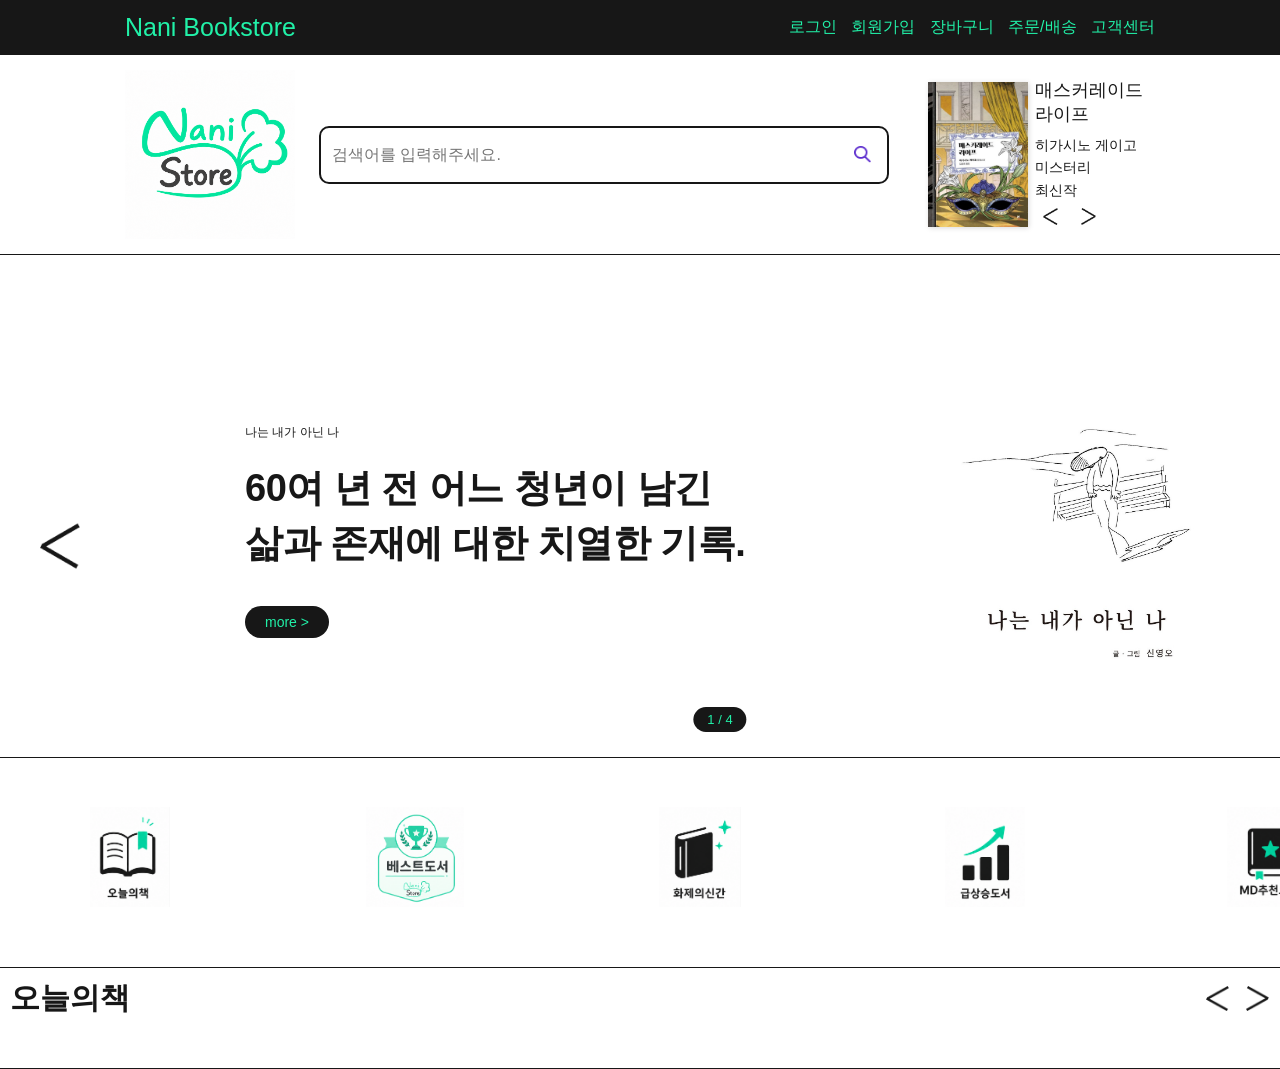
<file: index.html>
<!DOCTYPE html>
<html lang="ko">
<head>
    <meta charset="UTF-8">
    <meta name="viewport" content="width=device-width, initial-scale=1.0">
    <title>nani BOOKSTORE </title>
    <link rel="stylesheet" href="nani.css">
    <style>
        body { 
            font-family : "Pool Story", sans-serif;
            color: #171717;
            max-width: 1440px;           
            width: 100%;
            margin: 0 auto;
            background-color: white;  
        }
    </style>
</head>

<body>

<!-- 1) 매장안내 외 1440*54 -->
    <header>        
        <nav class="header_left">Nani Bookstore</nav>
        <nav class="header_right">
            <a href="#" style="color: #21f1a8;">로그인</a>
            <a href="#" style="color: #21f1a8;">회원가입</a>
            <a href="#" style="color: #21f1a8;">장바구니</a>
            <a href="#" style="color: #21f1a8;">주문/배송</a>
            <a href="#" style="color: #21f1a8;">고객센터</a>
        </nav>
    </header>
    
<!-- ===> 2) 영풍문고 검색 1440*158 <=== -->
    <div id="Main_banner">
        <div class="Main_banner_logo">
            <img src="이미지/nani_store_logo1.png" alt="로고">
        </div>
        
        <form class="Main_banner_search" action="Main_search.html" method="GET" target="_blank">
            <input type="text" id="searchInput" class="search_input" placeholder="검색어를 입력해주세요." name="keyword">
            <button type="submit" class="search_btn">
                <img src="이미지/search-icon.png" alt="검색">
            </button>            
        </form>
        
        <a class="Main_banner_book" href="#">
            <div class="Main_banner_book_img">
                <img id="main_banner_book_img" src="이미지/book-cover1.jpg" alt="MainBanner">
            </div>
            <div class="Main_banner_info">
                <div class="Main_banner_book_title">
                    <h3 id="Main_banner_title1" class="Main_book_title1">매스커레이드 라이프</h3>
                </div>
                <div class="Main_banner_book_author1">
                    <p id="Main_banner_author1" class="Main_book_author1">
                        히가시노 게이고 미스터리<br>
                        최신작
                    </p>
                </div>
                <div class="Main_banner_arrows">
                    <button type="button" id="Main_banner_prev_btn" class="main_banner_prev_btn">
                        <img src="이미지/오른쪽3.png" alt="이전">
                    </button>
                    <button type="button" id="Main_banner_next_btn" class="main_banner_next_btn">
                        <img src="이미지/왼쪽3.png" alt="다음">
                    </button>
                </div>
            </div>
        </a>
    </div>

<div id="bookList" class="book-list-container"></div>

     
<!-- ===> 3) 베스트 셀러 섹션 1440*423 <===    -->
    <div id="BestSheller_section">
        <!-- <div class="BestSheller_section_button"></div> -->
    <button type="button" id="BestSheller_btn_left" class="BestSheller_left_btn">
        <img src="이미지/오른쪽3.png">
        <span class="BestSheller_slider_left"></span>
    </button>
    <button type="button" id="BestSheller_btn_right" class="BestSheller_right_btn">
        <img src="이미지/왼쪽3.png">
        <span class="BestSheller_slider_right"></span>
    </button>
    
    <div class="BestSheller_slider_container">
        <a class="BestSheller_section_show" href="#">
            <div class="BestSheller_text_box">
                <span class="BestSheller_sub_title">나는 내가 아닌 나</span>
                
                <h2 class="BestSheller_main_title">
                    <span>60여 년 전 어느 청년이 남긴</span> <span>삶과 존재에 대한 치열한 기록.</span> </h2>
                
                <span class="BestSheller_more_btn">more &gt;</span>
            </div>
            <div class="BestSheller_img">
                <img src="이미지/BestSheller1_나는 내가 아닌 나.jpg" alt="나는 내가 아닌 나">
            </div>                
        </a>
    </div>  <div class="BestSheller_page">
        <span>4</span> / <span>4</span>
    </div> 
</div>


   <!-- ===> 4) 신간도서 외 1440*210 <===  -->
    <div id="Book_index">
        <a class="Book_index_section" href="#">
            <img class="Book_index_cover" src="이미지/오늘의책.png" alt="오늘의책">
            <p class="Book_index_name"></p>
        </a>
        <a class="Book_index_section" href="#">
            <img class="Book_index_cover" src="이미지/베스트도서.png" alt="베스트도서">
            <p class="Book_index_name"></p>
        </a>
        <a class="Book_index_section" href="#">
            <img class="Book_index_cover" src="이미지/화제의신간.png" alt="화제의신간">
            <p class="Book_index_name"></p>
        </a>
        <a class="Book_index_section" href="#">
            <img class="Book_index_cover" src="이미지/급상승도서.png" alt="급상승도서">
            <p class="Book_index_name"></p>
        </a>
        <a class="Book_index_section" href="#">
            <img class="Book_index_cover" src="이미지/md추천도서.png" alt="MD추천도서">
            <p class="Book_index_name"></p>
        </a>
    </div>
    
    <!-- ===> 5) 오늘의 책 1440*530 <=== -->
    <div id="Today_book">
        <div class="Today_book_header">
            <h2 class="Today_book_title">오늘의책</h2>
            <div class="Today_book_nav">
            <button id="prev-btn" class="nav-btn"><img src="이미지/오른쪽3.png"></button>
            <button id="next-btn" class="nav-btn"><img src="이미지/왼쪽3.png"></button>
            </div>
        </div>
    
        <div class="Today_book_list" id="book-list-container"></div>
    </div>

    

</body>
<script src="Main_banner.js"></script>  
<script src="Bestsheller.js"></script>
<script src="Kakao_shsearch.js"></script>
<script src="Todaybook.js"></script>
</html>
</file>
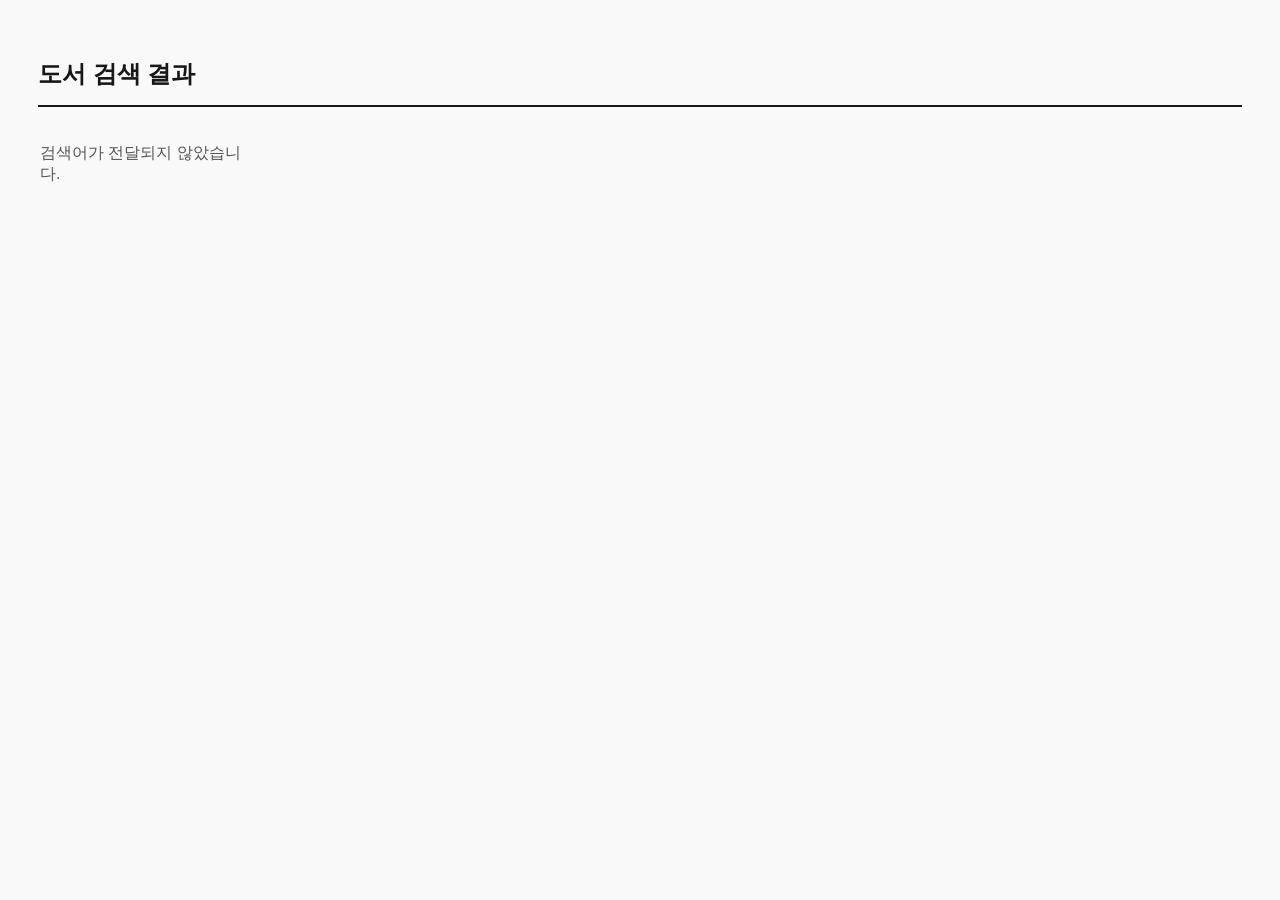
<file: Main_search.html>
<!DOCTYPE html>
<html lang="ko">
<head>
    <meta charset="UTF-8">
    <title>검색 결과 - Nani Bookstore</title>
    <style>
        body { font-family: sans-serif; padding: 30px; background-color: #f9f9f9; }
        h2 { border-bottom: 2px solid #171717; padding-bottom: 15px; color: #171717; margin-bottom: 20px; }
        
        .book-list-container {
            display: grid;
            grid-template-columns: repeat(auto-fill, minmax(200px, 1fr));
            gap: 30px;
            max-width: 1200px;
            margin: 0 auto;
        }
        .book-card {
            border: 1px solid #eee; padding: 20px; border-radius: 8px;
            text-align: center; background-color: #fff;
            box-shadow: 0 2px 8px rgba(0,0,0,0.06);
            transition: transform 0.2s;
        }
        .book-card:hover { transform: translateY(-5px); }
        .book-thumbnail { max-width: 120px; height: 174px; object-fit: cover; margin-bottom: 15px; box-shadow: 1px 1px 4px rgba(0,0,0,0.15); }
        .book-title { font-weight: bold; font-size: 15px; margin: 10px 0 5px; color: #171717; white-space: nowrap; overflow: hidden; text-overflow: ellipsis; }
        .book-authors { font-size: 13px; color: #666; margin-bottom: 8px; white-space: nowrap; overflow: hidden; text-overflow: ellipsis; }
        .book-price { font-size: 15px; color: #e65100; font-weight: bold; }
        .no-result { font-size: 16px; color: #555; }
    </style>
</head>
<body>

    <h2>도서 검색 결과</h2>
    <div id="searchResultList" class="book-list-container">
        <p>검색 결과를 불러오는 중입니다...</p>
    </div>

    <script>
        // 🟢 아까 메인 화면에서 "검색이 정말 잘 되던" 진짜 카카오 REST API 키를 넣어주세요.
        const API_KEY = "700ebf4ec991a549ab74fa9d95364239"; 

        // 1. 주소창 뒷부분(?keyword=검색어)에서 값을 온전히 꺼냅니다.
        const urlParams = new URLSearchParams(window.location.search);
        const query = urlParams.get('keyword');

        if (query) {
            document.title = `'${query}' 검색 결과 - Nani Bookstore`;
            document.querySelector('h2').innerText = `'${query}'에 대한 검색 결과`;
            
            // 2. 카카오 API 호출 함수 실행
            fetchBooks(query);
        } else {
            document.getElementById('searchResultList').innerHTML = "<p class='no-result'>검색어가 전달되지 않았습니다.</p>";
        }

        // 🟢 아까 메인 창에서 성공했던 바로 그 오리지널 API 셋팅입니다.
        function fetchBooks(searchQuery) {
            fetch(`https://dapi.kakao.com/v3/search/book?query=${encodeURIComponent(searchQuery)}&size=12`, {
                headers: {
                    Authorization: `KakaoAK ${API_KEY}`
                }
            })
            .then(res => {
                if (!res.ok) throw new Error("네트워크 응답 오류");
                return res.json();
            })
            .then(data => {
                const container = document.getElementById('searchResultList');
                container.innerHTML = ""; // 로딩 메세지 초기화

                if (!data.documents || data.documents.length === 0) {
                    container.innerHTML = `<p class="no-result">검색 결과가 없습니다...</p>`;
                    return;
                }

                data.documents.forEach(book => {
                    // 1. div 대신 전체를 감싸는 a 태그(링크)로 카드를 생성합니다.
                    const card = document.createElement("a");
                    card.className = "book-card";

                    // 2. 카카오에서 제공하는 책 상세 URL을 타겟으로 지정하고, 새 창(_blank)으로 열리게 세팅합니다.
                    card.href = book.url; 
                    card.target = "_blank";
                    card.style.textDecoration = "none"; // 밑줄 제거
                    card.style.display = "block";       // 영역 클릭 활성화
                    
                    const thumbnail = book.thumbnail ? book.thumbnail : "https://via.placeholder.com/120x174?text=No+Image";
                    const price = book.price ? `${book.price.toLocaleString()}원` : "가격 정보 없음";
                    const authors = book.authors.length > 0 ? book.authors.join(", ") : "저자 미상";

                    card.innerHTML = `
                        <img class="book-thumbnail" src="${thumbnail}" alt="${book.title}">
                        <div class="book-title" title="${book.title}">${book.title}</div>
                        <div class="book-authors">${authors}</div>
                        <div class="book-price">${price}</div>
                    `;
                    container.appendChild(card);
                });
            })
            .catch(err => {
                console.error("API 로딩 에러:", err);
                document.getElementById('searchResultList').innerHTML = "<p class='no-result'>데이터를 불러오는 중 오류가 발생했습니다.<br>Main_search.html 파일 내부의 API_KEY를 다시 확인해주세요.</p>";
            });
        }
    </script>
</body>
</html>
</file>
<file: nani.css>
/* 인디펍 https://indiepub.kr/?srsltid=AfmBOoo4lbbGEXg4BHDMEhC1bFK8vUUKnAmv8wyfa_umPM8OH6b2sowH */

a {
    text-decoration: none; /* 링크 처리된 제목과 설명의 밑줄을 지우고 글자색을 깔끔하게 통일 */
    /* color: #333; 🎈색상 바꾸기*/
}
/* ===> 1) 매장안내 외 1440*54 <=== */
header {
    height: 54px;
    padding-left: 125px; 
    padding-right: 125px;                  
    display : flex;                       /* 한 줄로 정렬 */
    justify-content: space-between; /* 왼쪽 그룹은 왼쪽 끝, 오른쪽 그룹은 오른쪽 끝으로 */
    border-bottom: 1px solid #171717;      /* 하단 구분선  🎈구분선 색상 변경하기  */
    align-items: center;                  /* 상하 정중앙 정렬 */
    background-color: #171717;
}

.header_left {  
    font-size: 25px;  
    color: #21f1a8;    
}

.header_right {
    word-spacing: 10px;  
    color: #21f1a8;
}


/* ===> 2) 영풍문고 검색 1440*200 <=== */
#Main_banner {
    /* width: 100%; */
    padding-left: 125px; 
    padding-right: 125px; 
    height: 200px;                  
    display : flex;                       /* 한 줄로 정렬 */
    align-items: center;                  /* 상하 정중앙 정렬 */
    justify-content: space-between;       /* 왼쪽 그룹은 왼쪽 끝, 오른쪽 그룹은 오른쪽 끝으로 */    
    box-sizing: border-box;
    /* margin: 0 auto;                        화면 중앙 정렬 */
    border-bottom: 1px solid #171717;      /* 하단 구분선  🎈구분선 색상 변경하기  */
}

.Main_banner_logo {
    width: 15%; 
    display: flex;  
    align-items: center;   
}

.Main_banner_logo img{
    width: 110%;
    max-width: 180%;
    height: auto;
    object-fit: contain;
    display: block;
}

.Main_banner_search {
    width: 55%;                      /* 검색창 전체 가로 길이 고정 */
    height: 54px;                    /* 검색창 높이 고정 */
    display: flex;
    align-items: center;   
    border: 2px solid #171717;     /* 검색창 테두리 색상 */
    border-radius: 10px;             /* 검색창 모서리 둥글게 */   
    overflow: hidden;  
    /* padding: 0 15px;                 양 끝에만 최소한의 여백 부여 */
    /* box-sizing: border-box;          패딩이 크기에 영향을 주지 않도록 설정 */
}

.search_input{
    width: 90%;
    border: none;                           /* 안쪽 네모난테두리 제거*/    
    outline: none;                          /* 클릭 시 파란 테두리 제거 */
    padding: 2%;                             /* 인풋 자체 여백을 없애서 테두리 끝까지 밀착 */ 
    flex-grow: 1;                           /* 남은 공간을 입력창이 꽉 채움 */
    /* height: 100%;                           검색차 세로 높이를 100% 꽉 채움     */
    font-size: 1rem;
    /* letter-spacing: -0.04em;                글자 간격 설정(한국어 검색어 가독성을 위해 자간을 좁힘 */
    background-color: transparent;          /* 배경 투명하게 */
}

.search_btn{
    width: 50px;
    border: none;
    background: transparent;   /* 배경 제거 */
    cursor: pointer;
    display: flex;
    justify-content: center;
    align-items: center;
    padding: 0;
}

.search_btn img {
    width : 35%;
    height: 35%;
    object-fit: contain;
}


.Main_banner_book {
    width: 22%;
    display: flex;
    align-items: center;                  /* 세로 가운데 정렬 */
    /* position: relative;                   내부 요소(제목, 작가) 들의 좌표 배치를 위한 기준점 지정 */
    text-decoration: none;    
}

/* 책 이미지를 감싸는 바깥 네모 박스 */
.Main_banner_book_img {
    width: 100px;                          /* 감싸는 부모 박스 가로 고정 */
    flex-shrink: 0;                       /* 화면이 줄어들어도 책 이미지가 찌그러지지 않도록 고정 */
    /* overflow: hidden;                     넘치는 자식 이미지 잘라내기 */
    box-shadow: 1px 1px 5px rgba(0,0,0,0.15); /* 부드러운 책 그림자 효과 */ 
}

.Main_banner_book_img img {
    width: 100%;
    display: block;
    /* height: auto; */
}

/* 책 정보 텍스트 영역 (제목+저자) */
.Main_banner_info {
    margin-left: 7px;
    display: flex;
    flex-direction: column;
    justify-content: center;
    flex: 1;
    height: 150px;
}

.Main_banner_book_title h3{
    font-size: 18px;
    margin: 0 0 8px;
    color: #171717;
    font-weight: 500;
}

.Main_banner_book_author1 p{
    font-size: 14px;
    line-height:1.6;
    margin: 0;
    color: #171717;
}

.Main_banner_arrows{
    /* position:absolute; */
    /* right:0; */
    /* bottom:0; */
    display:flex;
    gap:8px;
    margin-top: auto;    
}
.Main_banner_arrows button {
    background: none; /* 회색 배경 제거 */
    border: none; /* 기본 테두리 제거 */
    padding: 0; /* 내부 여백 제거 */
    outline: none; /* 클릭시 나오는 아웃라인 제거 */
    
    /* 화살표 배치를 위한 정렬 설정 */}

 /* 좌우 화살표 크기 줄이기 */
 .Main_banner_arrows button img {
    width: 15px;           /* 화살표 가로 크기 (원하는 크기로 조절 가능) */
    height: auto;          /* 비율에 맞춰 세로 크기 자동 조절 */
    object-fit: contain;
}

.main_banner_prev_btn,
.main_banner_next_btn{
    width: 30px;
    height: 30px;
    aspect-ratio:50%;
    /* border:1px solid #ddd; */
    /* background:#fff; */
    cursor:pointer;
    font-size: 18px;
    /* background-color: #21f1a8; */
    /* color: #171717 ; */
    font-weight: bold;
    display: flex;
    border: none;
    justify-content: center;            /* 가로 가운데 */
    align-items: center;                /* 세로 가운데 */
}

/* 메인 배너 아래에 뿌려질 검색 결과 도서 바둑판(Grid) 스타일  */
.book-list-container {
    display: grid;
    grid-template-columns: repeat(auto-fill, minmax(200px, 1fr)); /* 화면 크기에 맞게 자동으로 바둑판 정렬 */
    gap: 30px; /* 카드와 카드 사이 간격 */
    max-width: 1200px;
    margin: 40px auto; /* 중앙 정렬 및 위아래 여백 */
    padding: 0 20px;
    box-sizing: border-box;
}

.book-card {
    border: 1px solid #eee; 
    padding: 20px; 
    border-radius: 8px;
    text-align: center; 
    background-color: #fff;
    box-shadow: 0 2px 8px rgba(0,0,0,0.06);
    
    transition: transform 0.2s, box-shadow 0.2s; 
    
    /* 상세페이지 링크 이동을 위해 필수로 들어가야 하는 마우스/클릭 설정 */
    cursor: pointer;          /* 마우스 올리면 손가락 모양 표시 */
    text-decoration: none;    /* 기본 파란색 밑줄 원천 차단 */
    display: block;           /* 카드 전체 영역 클릭 가능하도록 지정 */
}

.book-card:hover {
    transform: translateY(-5px); /* 마우스 올리면 살짝 뜨는 효과 */
    box-shadow: 0 5px 15px rgba(0,0,0,0.1);
}

.book-thumbnail {
    max-width: 120px;
    height: 174px;
    object-fit: cover;
    margin-bottom: 15px;
    box-shadow: 1px 1px 4px rgba(0,0,0,0.15);
}

.book-title {
    font-weight: bold;
    font-size: 15px;
    margin: 10px 0 5px;
    color: #171717;
    white-space: nowrap;
    overflow: hidden;
    text-overflow: ellipsis; /* 제목 너무 길면 ... 처리 */
}

.book-authors {
    font-size: 13px;
    color: #666;
    margin-bottom: 8px;
    white-space: nowrap;
    overflow: hidden;
    text-overflow: ellipsis;
}

.book-price {
    font-size: 15px;
    color: #e65100; /* 가격 강조 색상 */
    font-weight: bold;
}



/* ===> 3) 베스트 셀러 섹션 1440*423 <=== */
/* 1. 전체 섹션 및 기본 레이아웃 스타일링 */
#BestSheller_section {                     
    position: relative;
    width: 1440px;                 /* 1440px 규격 고정 */
    height: 423px;
    margin: 0 auto;                /* 화면 정중앙에 배치 */
    padding: 0 125px; 
    box-sizing: border-box;                
    display: flex;                         
    align-items: center;           /* 내부 자식 요소들 세로 정중앙 */
    justify-content: center;       /* 콘텐츠 영역을 수평 정중앙으로 밀어넣기 */
    overflow: hidden;
    border-bottom: 1px solid #171717;     
    
    border-left: none !important;         
    border-right: none !important;        
}
/* 슬라이더 컨테이너 (정중앙 배치의 핵심) */
.BestSheller_slider_container {
    width: 950px !important;       /* 양쪽 화살표 안쪽의 콘텐츠가 모일 가로폭 강제 고정 */
    height: 100%;
    position: relative;
    display: flex;
    align-items: center;
}

/* 링크 영역 (텍스트 좌측, 이미지 우측 균형 정렬) */
.BestSheller_section_show {
    width: 100%;
    height: 100%;
    display: flex;
    justify-content: space-between; /* 950px 폭 안에서 글씨와 이미지를 양극단으로 배치 */
    align-items: center;
    text-decoration: none;
    color: #171717;
    padding-top:0 ;
}

/* 2. 왼쪽 글씨 순차 애니메이션 (animation-delay) */
.BestSheller_text_box {
    width: 550px;                  /* 텍스트 박스 고유 영역 확보 */
    display: flex;
    flex-direction: column;
    justify-content: center;    
    height: 100%;              /* ★ 추가 */
    transform: translateY(-15px); /* ★ 추가 */
}

/* 서브 타이틀 ("나는 내가 아닌 나") - [1등 등장] */
.BestSheller_sub_title {
    font-size: 12px;
    color: #171717;
    margin-bottom: 20px;
    opacity: 0;
    animation: fadeInUpStack 0.8s forwards; 
}

/* 메인 타이틀 전체 wrap */
.BestSheller_main_title {
    margin: 0 0 35px 0;
}

/* 메인 타이틀 줄바꿈 <span> */
.BestSheller_main_title span {
    display: block;
    font-size: 38px;
    font-weight: 700;
    line-height: 1.45;
    letter-spacing: -0.5px;
    opacity: 0;
}

/* 메인 타이틀 첫 번째 줄 ("60여 년 전 어느 청년이 남긴") -[2등 등장] */
.BestSheller_main_title span:nth-child(1) {
    animation: fadeInUpStack 0.8s forwards 0.6s; 
}

/* 메인 타이틀 두 번째 줄 ("삶과 존재에 대한 치열한 기록.") - [3등 등장] */
.BestSheller_main_title span:nth-child(2) {
    animation: fadeInUpStack 0.8s forwards 1.2s; 
}

/* 더보기 버튼 ("more >") - [4등 최종 등장] */
.BestSheller_more_btn {
    display: inline-block;
    width: fit-content;
    padding: 8px 20px;
    background-color: #171717;
    color: #21f1a8;
    border-radius: 20px;
    font-size: 14px;
    font-weight: 500;
    opacity: 0;
    animation: fadeInUpStack 0.6s forwards 2.0s; 
}

/* 3. 오른쪽 이미지 스타일링 - [글씨 뜰 때 같이 안착] */
/* 3. 오른쪽 이미지 스타일링 (사이즈 업!) */
.BestSheller_img {
    width: 320px;                  /* 이미지 박스 고유 너비 확보 */
    opacity: 0;  
    animation: fadeInRight 0.8s forwards 0.3s; 
    border: none transparent !important;
    box-shadow: none !important;          
    display: flex;
    justify-content: flex-end;     /* 이미지를 우측 끝으로 밀착 */
    align-items: center;
}

.BestSheller_img img {
    height: 340px !important;      /* 왜소했던 책 크기를 340px로 시원하게 확대 */
    width: auto !important;        /* 비율 깨짐 방지 */
    display: block;
    border: none !important;              
}

/* 4.좌우 버튼 및 하단 페이지 번호 */
.BestSheller_left_btn, 
.BestSheller_right_btn {
    position: absolute;
    top: 50%;
    transform: translateY(-50%);
    background: none;   
    cursor: pointer;        
    z-index: 10;
    padding: 0;
    outline: none;            
    border: none !important;  
}

.BestSheller_left_btn { left: 40px; }
.BestSheller_right_btn { right: 40px; }

/* 희미한 검정(회색) 기본 화살표 가상 요소 가리기 */
/* span 태그나 가상 요소(::after, ::before)로 들어간 검정 화살표를 안 보이게 처리합니다. */
.BestSheller_slider_left,
.BestSheller_slider_right,
.BestSheller_left_btn::after,
.BestSheller_left_btn::before,
.BestSheller_right_btn::after,
.BestSheller_right_btn::before {
    display: none !important;    /* 혹시 모를 잔여 화살표 요소 완전히 숨김 */
}

/*민트색 화살표 이미지 크기 조절 */
.BestSheller_left_btn img,
.BestSheller_right_btn img {
    width: 40px;            
    height: auto;
    display: block;
}

/* 하단 페이지 표시 (4 / 4) */
.BestSheller_page {
    position: absolute;
    bottom: 25px;
    left: 50%;
    transform: translateX(-50%);
    background: #171717;
    padding: 5px 14px;
    border-radius: 15px;
    font-size: 13px;
    color: #21f1a8;
    font-weight: 500;
    z-index: 10;
}

/* 5.슬라이더 컨테이너 및 내부 모든 자식 요소의 테두리 강제 제거(가이드선 예방 밀어 붙이기) */
#BestSheller_section,
#BestSheller_section *,
.BestSheller_slider_container,
.BestSheller_slider_container *,
.BestSheller_section_show,
.BestSheller_section_show * {
    border-left: none !important;
    border-right: none !important;
    outline: none !important;
    box-shadow: none !important;
}

/* 6. 애니메이션 키프레임 정의 (단일화) */
@keyframes fadeInUpStack {
    0% {
        opacity: 0;
        transform: translateY(15px); 
    }
    100% {
        opacity: 1;
        transform: translateY(0); 
    }
}

/* ===> 4) 신간도서 외 1440*210 <=== */
#Book_index { 
    height: 210px;
    padding-left: 125px; 
    padding-right: 125px;                   
    display : flex;                       /* 한 줄로 정렬 */
    justify-content: space-between; /* 왼쪽 그룹은 왼쪽 끝, 오른쪽 그룹은 오른쪽 끝으로 */
    border-bottom: 1px solid #171717;      /* 하단 구분선  🎈구분선 색상 변경하기  */
    align-items: center;   
}

.Book_index_cover {
    border: 2px solid #000;
}

.Book_index_name {
    border: 2px solid #000;
}


/* ===> 4) 신간도서 외 1440*210 <=== */
/* 전체 컨테이너 설정 */
#Book_index {
    display: flex;
    justify-content: space-between; /* 5개 요소를 좌우 균등하게 분배 */
    align-items: center;           /* 세로 가운데 정렬 */
    width: 1400px;
    height: 210px;
    margin: 0 auto;                
    box-sizing: border-box;
    background-color: #ffffff;     
    padding: 0 20px;               
}

/* 개별 섹션 링크 (a 태그) */
.Book_index_section {
    display: flex;
    flex-direction: column;        /* 이미지와 텍스트를 세로로 배치 */
    align-items: center;           
    justify-content: center;       
    text-decoration: none;         /* 링크 밑줄 제거 */
    color: #171717;                
    width: 220px;                  
    height: 100%;
    transition: transform 0.2s ease, color 0.2s ease; 
    
    /* 1. 링크 클릭 시 발생하는 테두리 선(outline) 제거 */
    outline: none;
    border: none;
}

/* 마우스 오버(Hover) 효과 */
.Book_index_section:hover {
    transform: translateY(-5px);   
    color: #007bff;                
}

/* 이미지 스타일 */
.Book_index_cover {
    width: 100px;                  
    height: 100px;                 
    object-fit: contain;           
    margin-bottom: 12px;           
    
    /* 2. 이미지 자체에 들어간 테두리 선 제거 */
    border: none;
    outline: none;
}

/* 텍스트 스타일 */
.Book_index_name {
    margin: 0;                     
    font-size: 16px;               
    font-weight: 600;              
    line-height: 1.4;
    text-align: center;            
    
    /* 3. 텍스트 요소 테두리 선(혹은 border) 확실히 제거 */
    border: none;
    outline: none;
}


/* ===> 5) 오늘의 책 1440*530 <===  */
#Today_book{
    border-bottom: 1px solid #171717;
}
.Today_book_title {
    margin: 0 !important;               /* 제목 마진 제거 */
    font-size: 30px;
    line-height: 60px;                  /* 헤더 높이와 글자 높이 일치 */
}

.Today_book_header {
    display: flex !important;           /* 강제 적용 */
    justify-content: space-between;     /* 제목은 왼쪽, 화살표는 오른쪽 끝 */
    align-items: center !important;     /* 수직 중앙 정렬 핵심 */
    width: 100%;
    height: 60px;                       /* 높이 강제 고정 */
    margin: 0 0 20px 0 !important;      /* 제목/화살표 기본 마진 제거 */
    padding: 0 10px;
    box-sizing: border-box;
}

.nav-btn {
    background: none;
    border: none;
    cursor: pointer;
    padding: 0;
    display: flex;
    align-items: center;
}

.nav-btn img {
    width: 25px;                        /* 사이즈 살짝 키움 */
    height: 25px;
    object-fit: contain;
}

.Today_book_nav {
    display: flex !important;
    align-items: center !important;
    gap: 15px;                          /* 버튼 사이 간격 */
    height: 100%;                       /* 헤더 높이 꽉 채움 */
}

.Today_book_list {
    display: flex;
    justify-content: space-between; 
    gap: 20px;
    padding-top: 20px;
}

.Today_book_section {
    /* 🛠️ 수정: 부모 컨테이너(Today_book_list)에 맞춰 유연한 너비 */
    flex: 1; 
    max-width: 250px;
    text-align: center;
    border: none;
    text-decoration: none;
    color: #171717;
    /* ✅ 추가: 이미지와 제목을 아래로 정렬하기 위한 구조 */
    display: flex;
    flex-direction: column;
}

.Today_book_cover {
    /* 🛠️ 수정: 공간에 꽉 차게 이미지 확장 */
    width: 100%;
    height: 300px;
    object-fit: contain; 
    margin-bottom: 15px;
}

.Today_book_name {
    /* ✅ 추가: 제목이 사진 바로 아래에 위치하도록 강제 */
    margin-top: auto;
    font-size: 14px;
    font-weight: bold;
}




/* border: 2px solid #000;          라인 잡기 */

/* 인디펍 https://indiepub.kr/?srsltid=AfmBOoo4lbbGEXg4BHDMEhC1bFK8vUUKnAmv8wyfa_umPM8OH6b2sowH */
</file>
